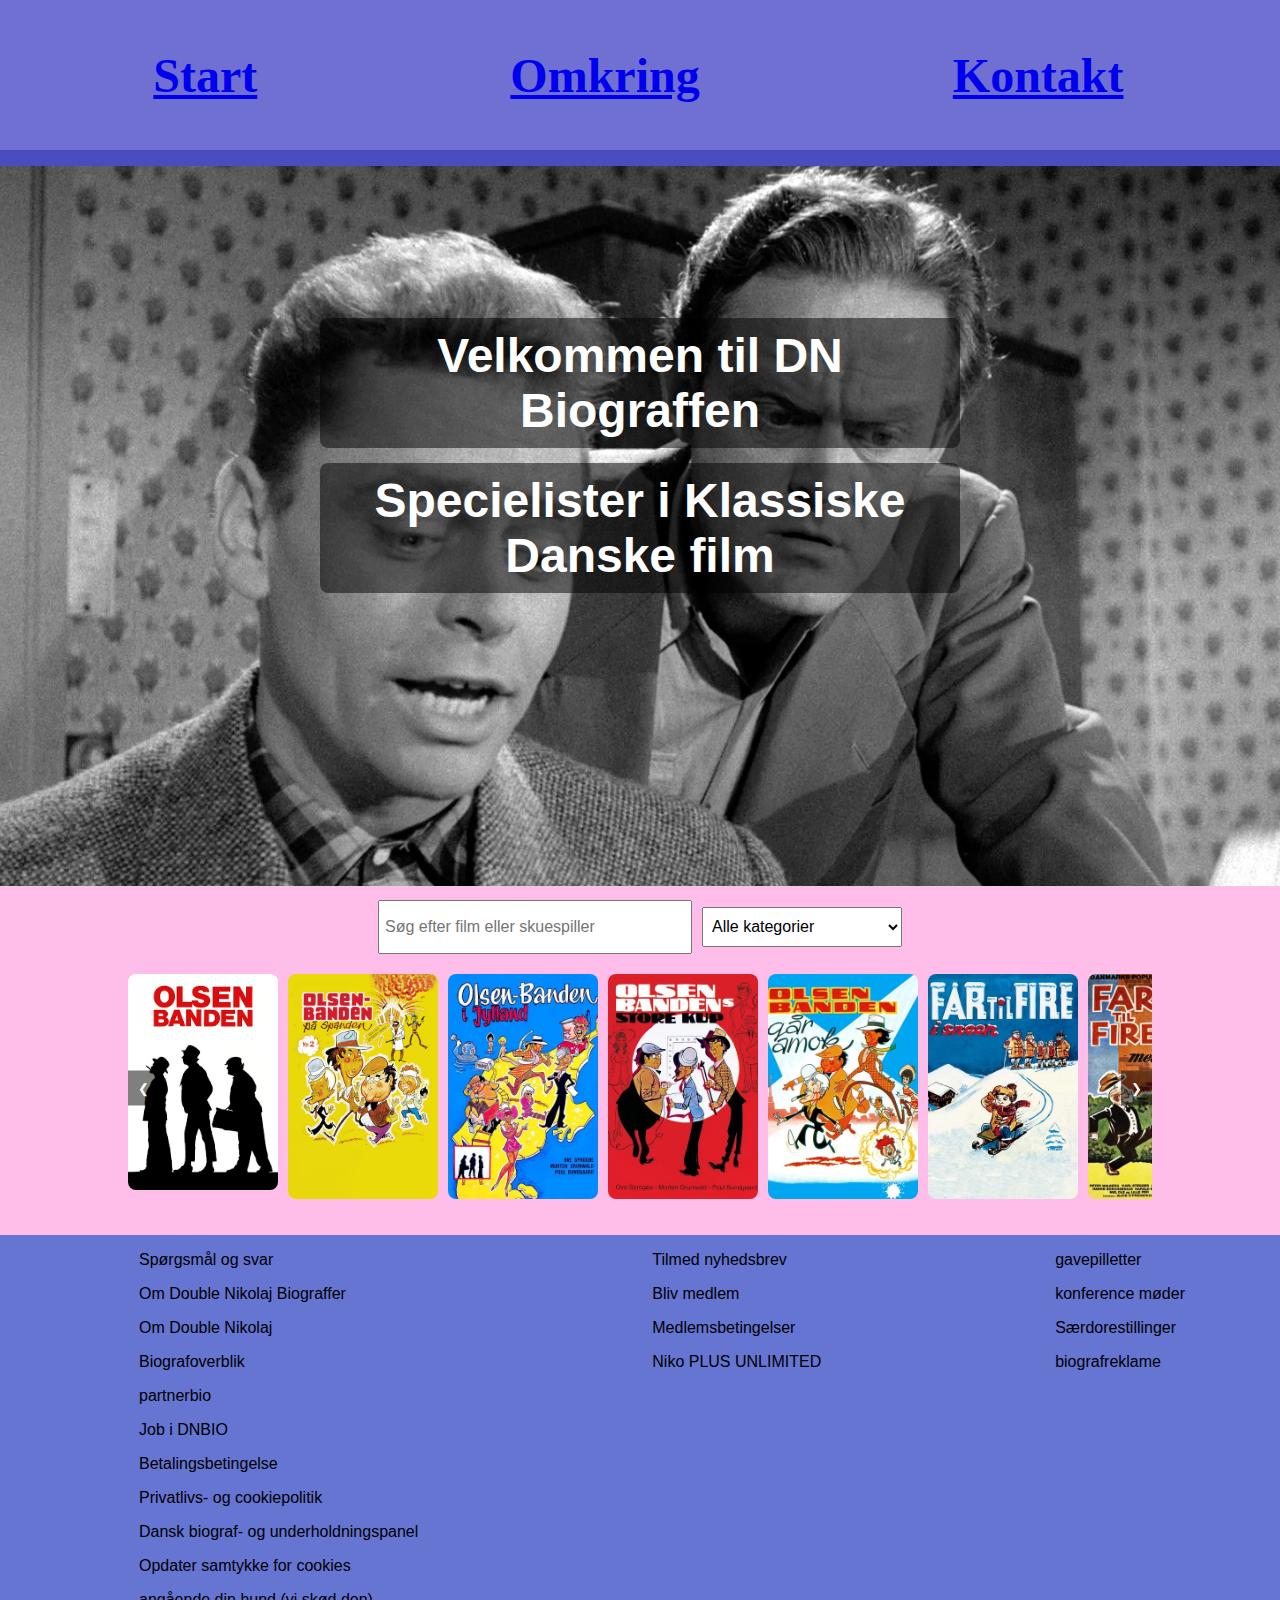
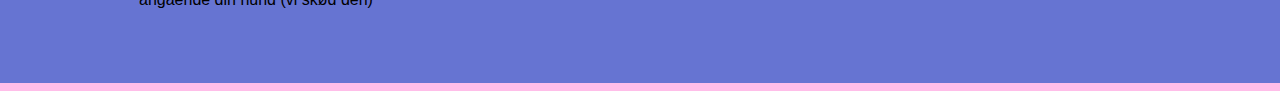
<file: index.html>
<!-- _____________________________________________________________________Skrevet af Nikolaj Bræmer___________________________________________________________________ -->
<!DOCTYPE html>
<html lang="da">
<head>
<meta charset="UTF-8">
<title>Biograf</title>
<meta name="viewport" content="width=device-width">
<link rel="icon" type="image/x-icon" href="img/Favicon.png">
<link rel="stylesheet" href="design/style.css">
</head>
<body>

    <div class="navbar">
        <ul class="navItems">
            <li class="indItems"><a href="index.html">Start</a> </li>
            <li class="indItems"><a href="omkring.html">Omkring</a> </li>
            <li class="indItems"><a href="kontakt.html">Kontakt</a></li>
        </ul>
    </div>

    <div class="uberContainer">
        
        <div class="page_container">
    
            <div id="banner-container">
                <img id="banner" src="img/banner.jpg" alt="Dirch passer og Ove sprogøe">
                <div id="Banner-text-top">Velkommen til DN Biograffen </div>
                <div id="banner-text-buttom">Specielister i Klassiske Danske film</div>
            </div>
        
            <div id="filter-container">
                <input type="text" id="searchInput" placeholder="Søg efter film eller skuespiller">
                <select id="categoryFilter">
                    <option value="">Alle kategorier</option>
            </select>
            </div>
        
            <div id="movie-container">
                <button class="nav-btn left" onclick="scrollMovies(-300)">&#10094;</button>
                <div id="movie-list"></div>
                <button class="nav-btn right" onclick="scrollMovies(300)">&#10095;</button>
            </div>
            <footer>
                <div id="footer_grid">
                    <div id="footerBox1"></div>
                    <div id="footerBox2"></div>
                    <div id="footerBox3"></div>
                </div>
            </footer>  
        </div>
    </div>


    <script src="scripts/footerScript.js"></script>
    <script src="scripts/filmvalg.js"></script>
    <script src="scripts/planlægfilm.js"></script>
</html>
</file>
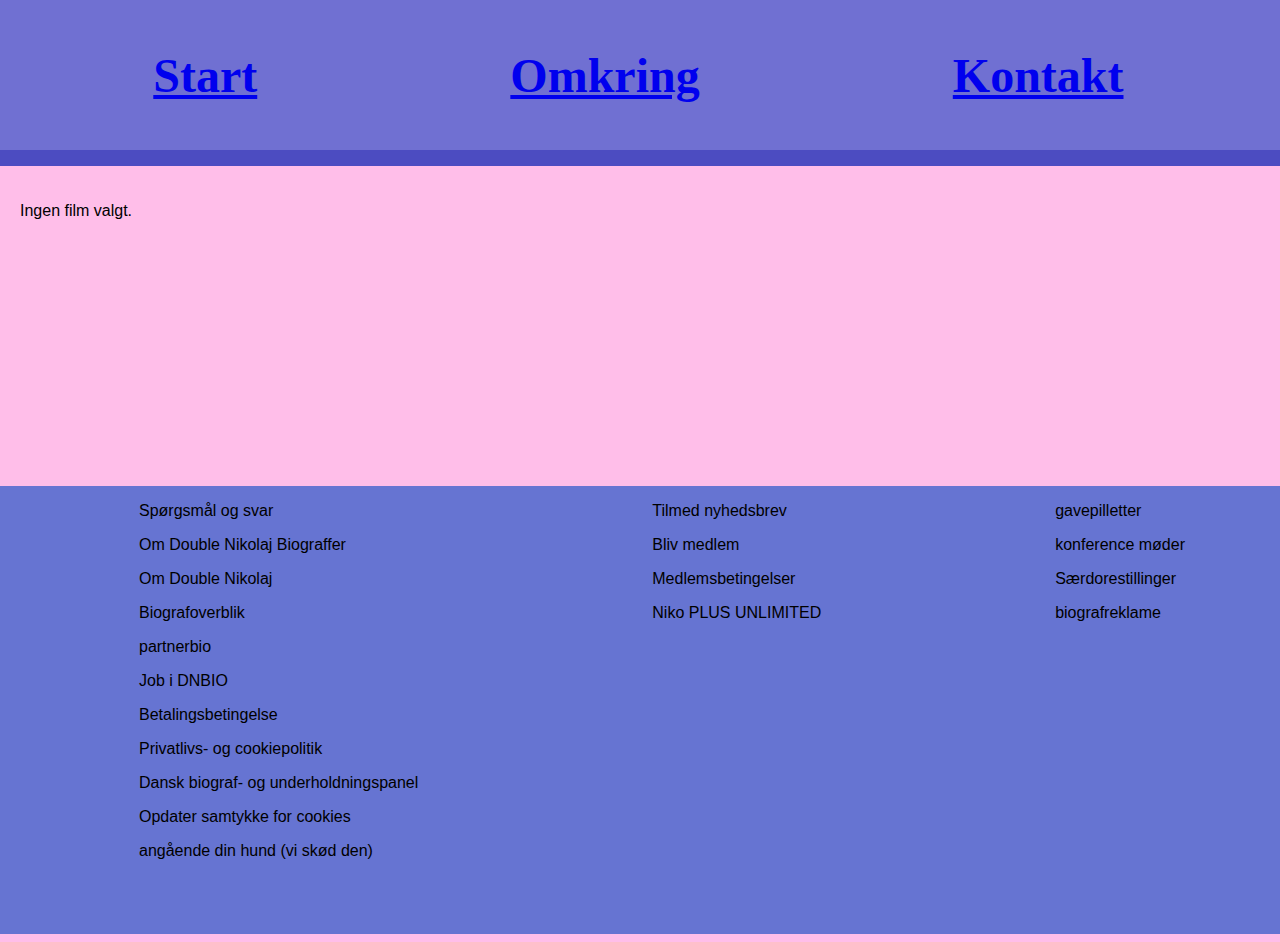
<file: film.html>
<!-- _____________________________________________________________________Skrevet af Nikolaj Bræmer___________________________________________________________________ -->
<!DOCTYPE html>
<html lang="da">
<head>
<meta charset="UTF-8">
<title id="title">film navn</title> <!--bliver skrevet ind dynmamisk af hentfilm scriptet-->
<meta name="viewport" content="width=device-width">
<link rel="icon" type="image/x-icon" href="img/Favicon.png">
<script src="scripts/hentfilm.js"></script>
<link rel="stylesheet" href="design/style.css">
</head>
<body>
    <div class="navbar">
        <ul class="navItems">
            <li class="indItems"><a href="index.html">Start</a> </li>
            <li class="indItems"><a href="omkring.html">Omkring</a> </li>
            <li class="indItems"><a href="kontakt.html">Kontakt</a></li>
        </ul>
    </div>
    <div class="uberContainer">

        <div class="page_container">
    
            <main id="movie-details"></main>
            
            <div id="movieTimeButtons" class="button-container">
             
            </div>

            <div id="pushfooter"></div>
            <footer>
                <div id="footer_grid">
                    <div id="footerBox1"></div>
                    <div id="footerBox2"></div>
                    <div id="footerBox3"></div>
                </div>
            </footer>  
        </div>
    </div>
<script src="scripts/footerScript.js"></script>

</body>
</html>
</file>
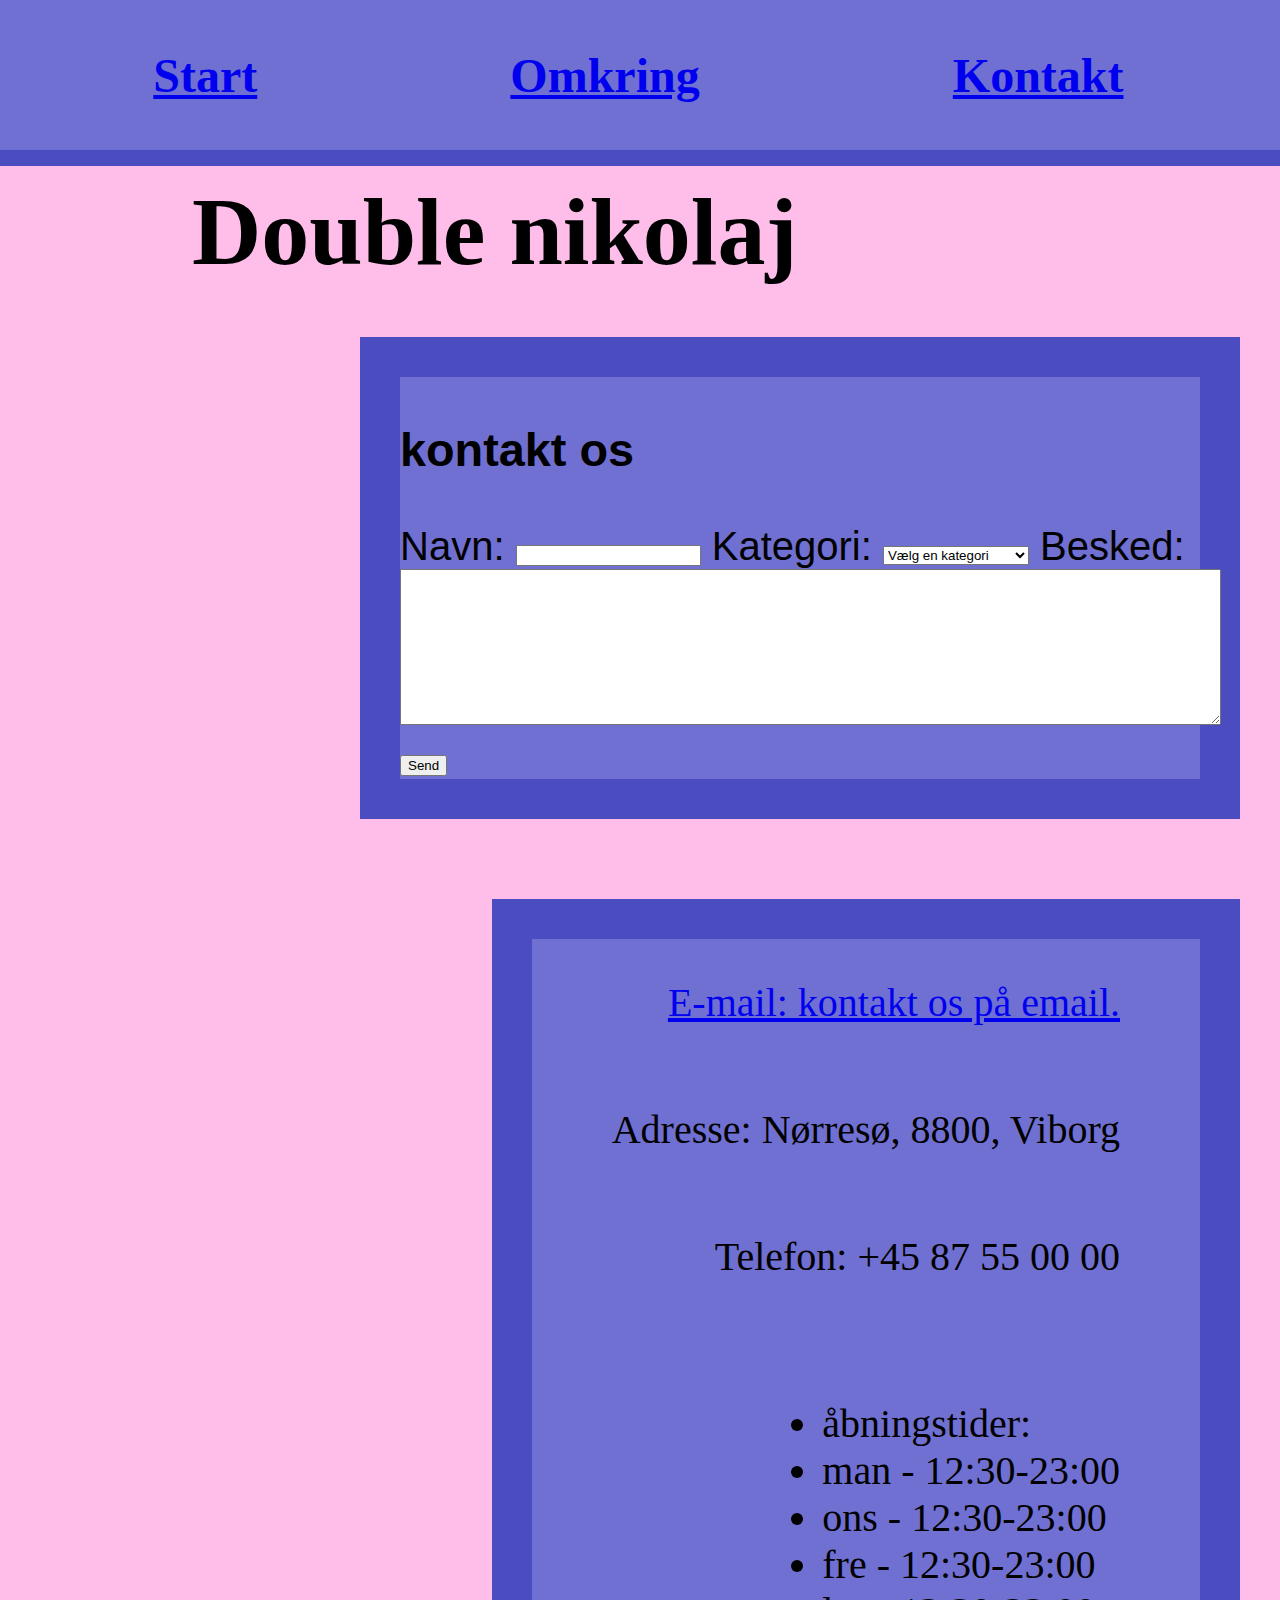
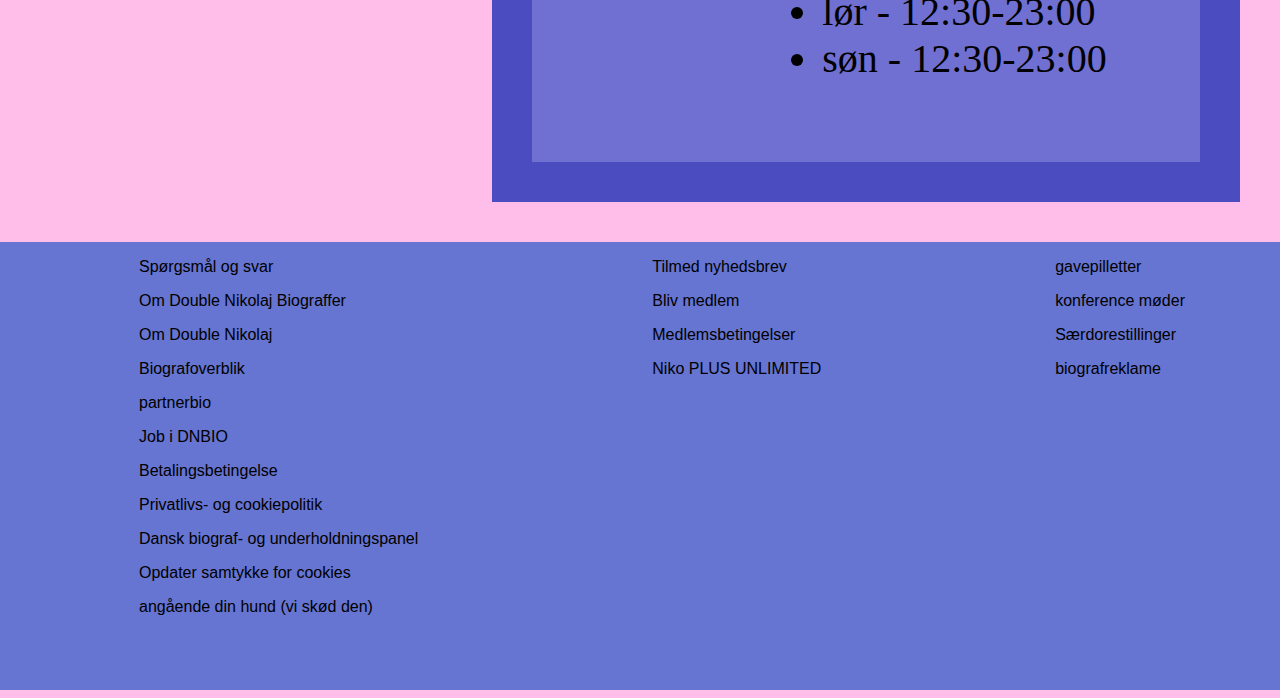
<file: kontakt.html>
<!-- _____________________________________________________________________Skrevet af Nikolaj Bræmer___________________________________________________________________ -->
<!DOCTYPE html>
<html lang="da">
<head>
<meta charset="UTF-8">
<title>Biograf</title>
<link rel="icon" type="image/x-icon" href="img/Favicon.png">
<meta name="viewport" content="width=device-width">
<link rel="stylesheet" href="design/style.css">
</head>
<body>
<!-- _________________________________________________________________________Skrevet af Pavia________________________________________________________________________ -->
<div class="navbar">
    <ul class="navItems">
        <li class="indItems"><a href="index.html">Start</a> </li>
        <li class="indItems"><a href="omkring.html">Omkring</a> </li>
        <li class="indItems"><a href="kontakt.html">Kontakt</a></li>
    </ul>
</div>
<div class="uberContainer">

    <div class="page_container">
    
        
        <h1>Double nikolaj</h1>

        <div class="bigBox">

            <h3>kontakt os</h3>

            <form action="mailto:falskmail@via.com" method="post" enctype="text/plain">
                <label for="navn">Navn:</label>
                <input type="text" id="navn" name="navn" required>
                
                <label for="kategori">Kategori:</label>
                <select id="kategori" name="kategori" required>
                    <option value="" disabled selected>Vælg en kategori</option>
                    <option value="billetter">Om Billetter</option>
                    <option value="Sal">Om sal</option>
                    <option value="slikbilleter">Om slikbilleter</option>
                    <option value="Klage">Klage</option>
                    <option value="biograffen">Om biograffen</option>
                    <option value="generelt">Generelle spørgsmål</option>
                </select>
                
                <label for="besked">Besked:</label>
                <textarea id="besked" name="besked" rows="10" cols="100" required></textarea>
                
                <button type="submit">Send</button>
            </form>
        </div>
    
        <div class="bigBox">
            <p class="sideBox"> 
                <a href="mailto:falskmail@via.com"> E-mail: kontakt os på email.</a>
            </p>
    
            <p class="sideBox">Adresse: Nørresø, 8800, Viborg</p>
    
            <p class="sideBox">Telefon: +45 87 55 00 00</p>
    
            <div class="sideBox">
                <ul class="åbningstider">
                    
                    <li>åbningstider:</li>
                    <li>man - 12:30-23:00</li>
                    <li>ons - 12:30-23:00</li>
                    <li>fre - 12:30-23:00</li>
                    <li>lør - 12:30-23:00</li>
                    <li>søn - 12:30-23:00</li>
                </ul>
            </div>
        </div>
    
        <footer id="fixfooter">
            <div id="footer_grid">
                <div id="footerBox1"></div>
                <div id="footerBox2"></div>
                <div id="footerBox3"></div>
            </div>
        </footer>  
    </div>
</div>
<script src="scripts/footerScript.js"></script>
</body>
</html>
</file>
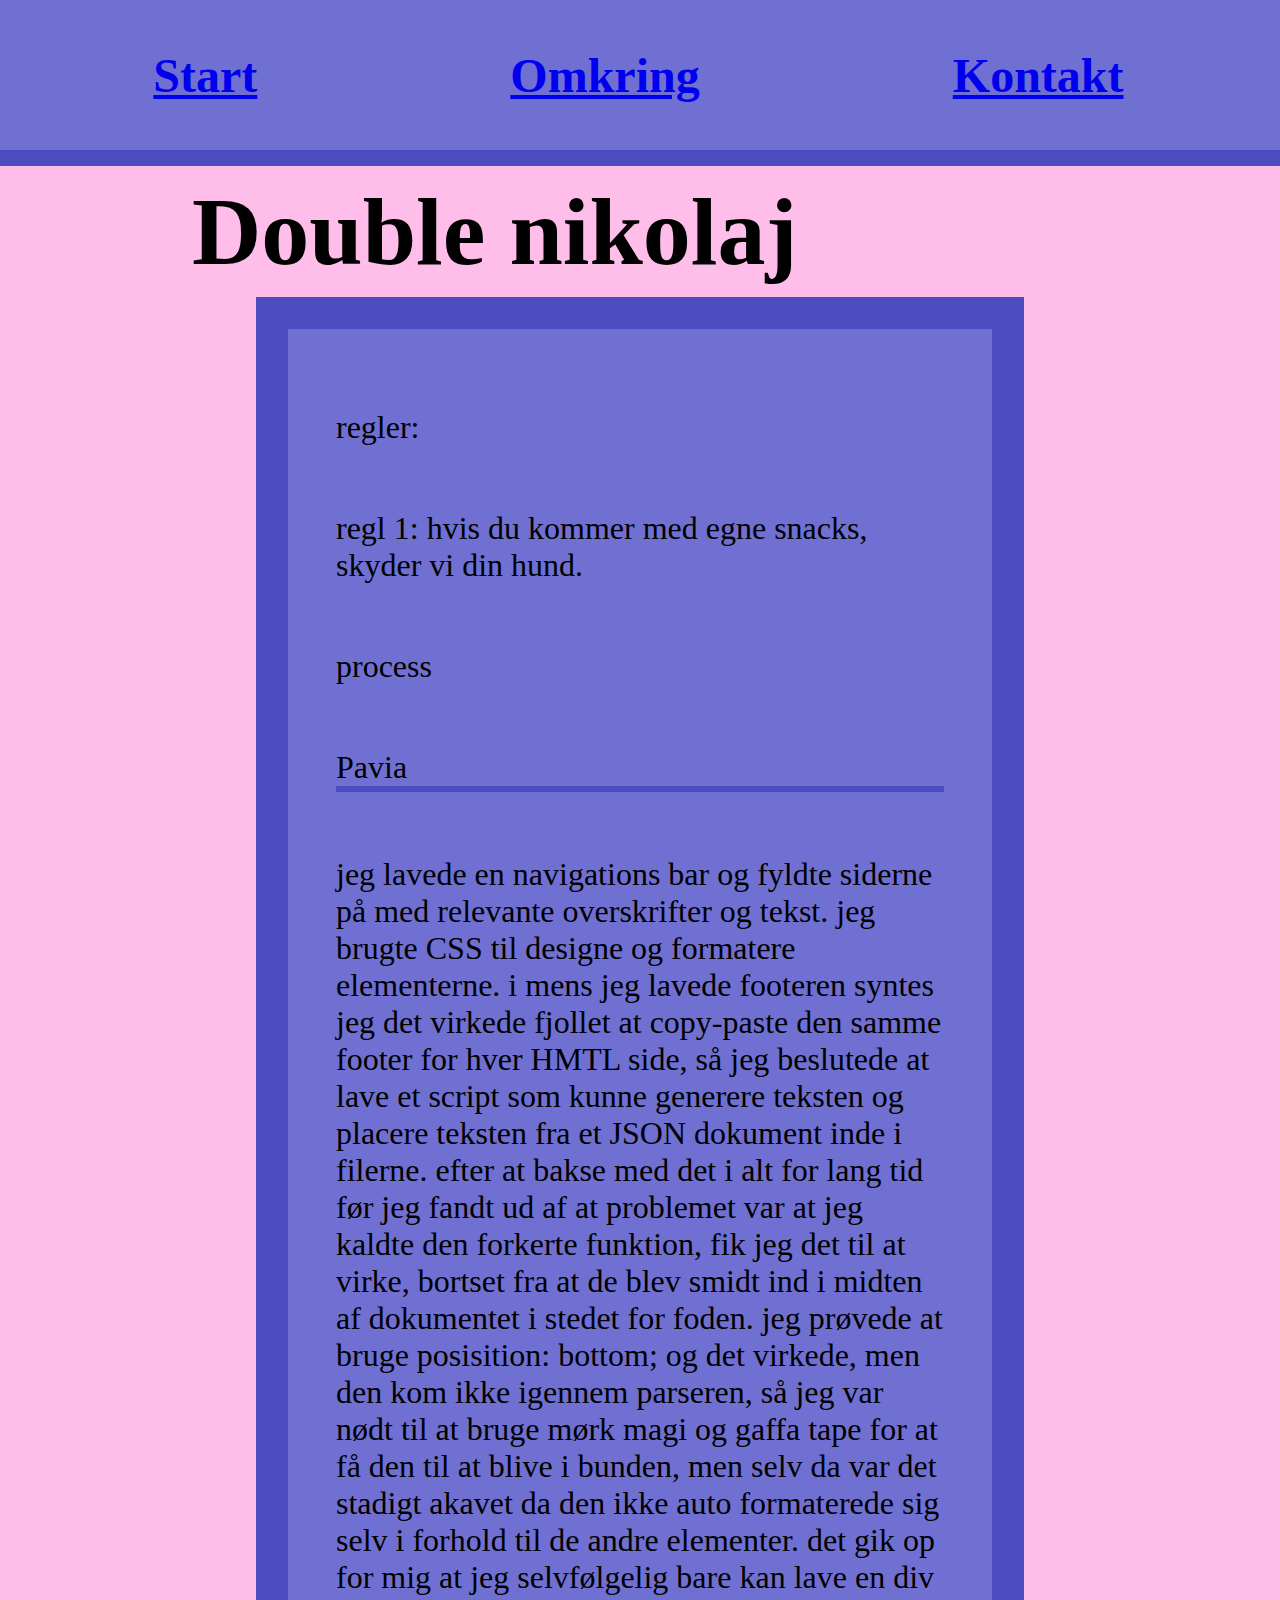
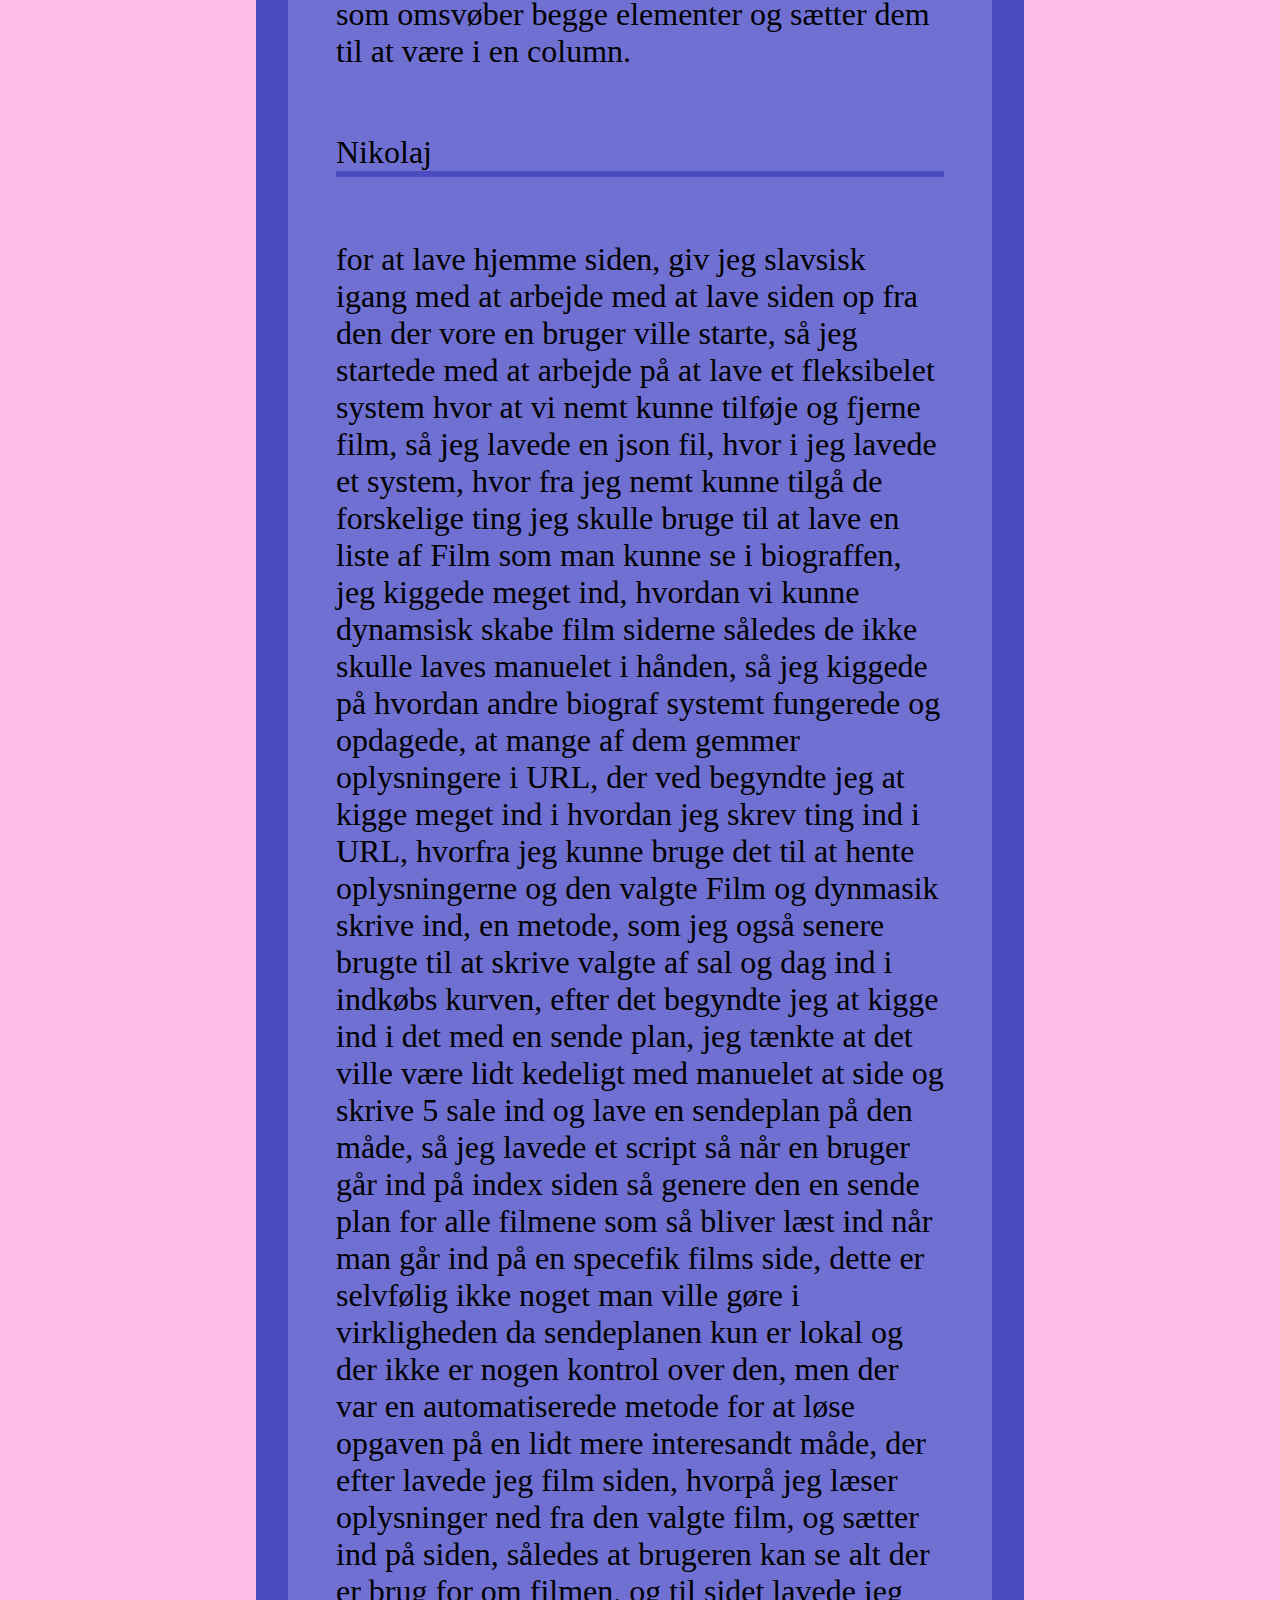
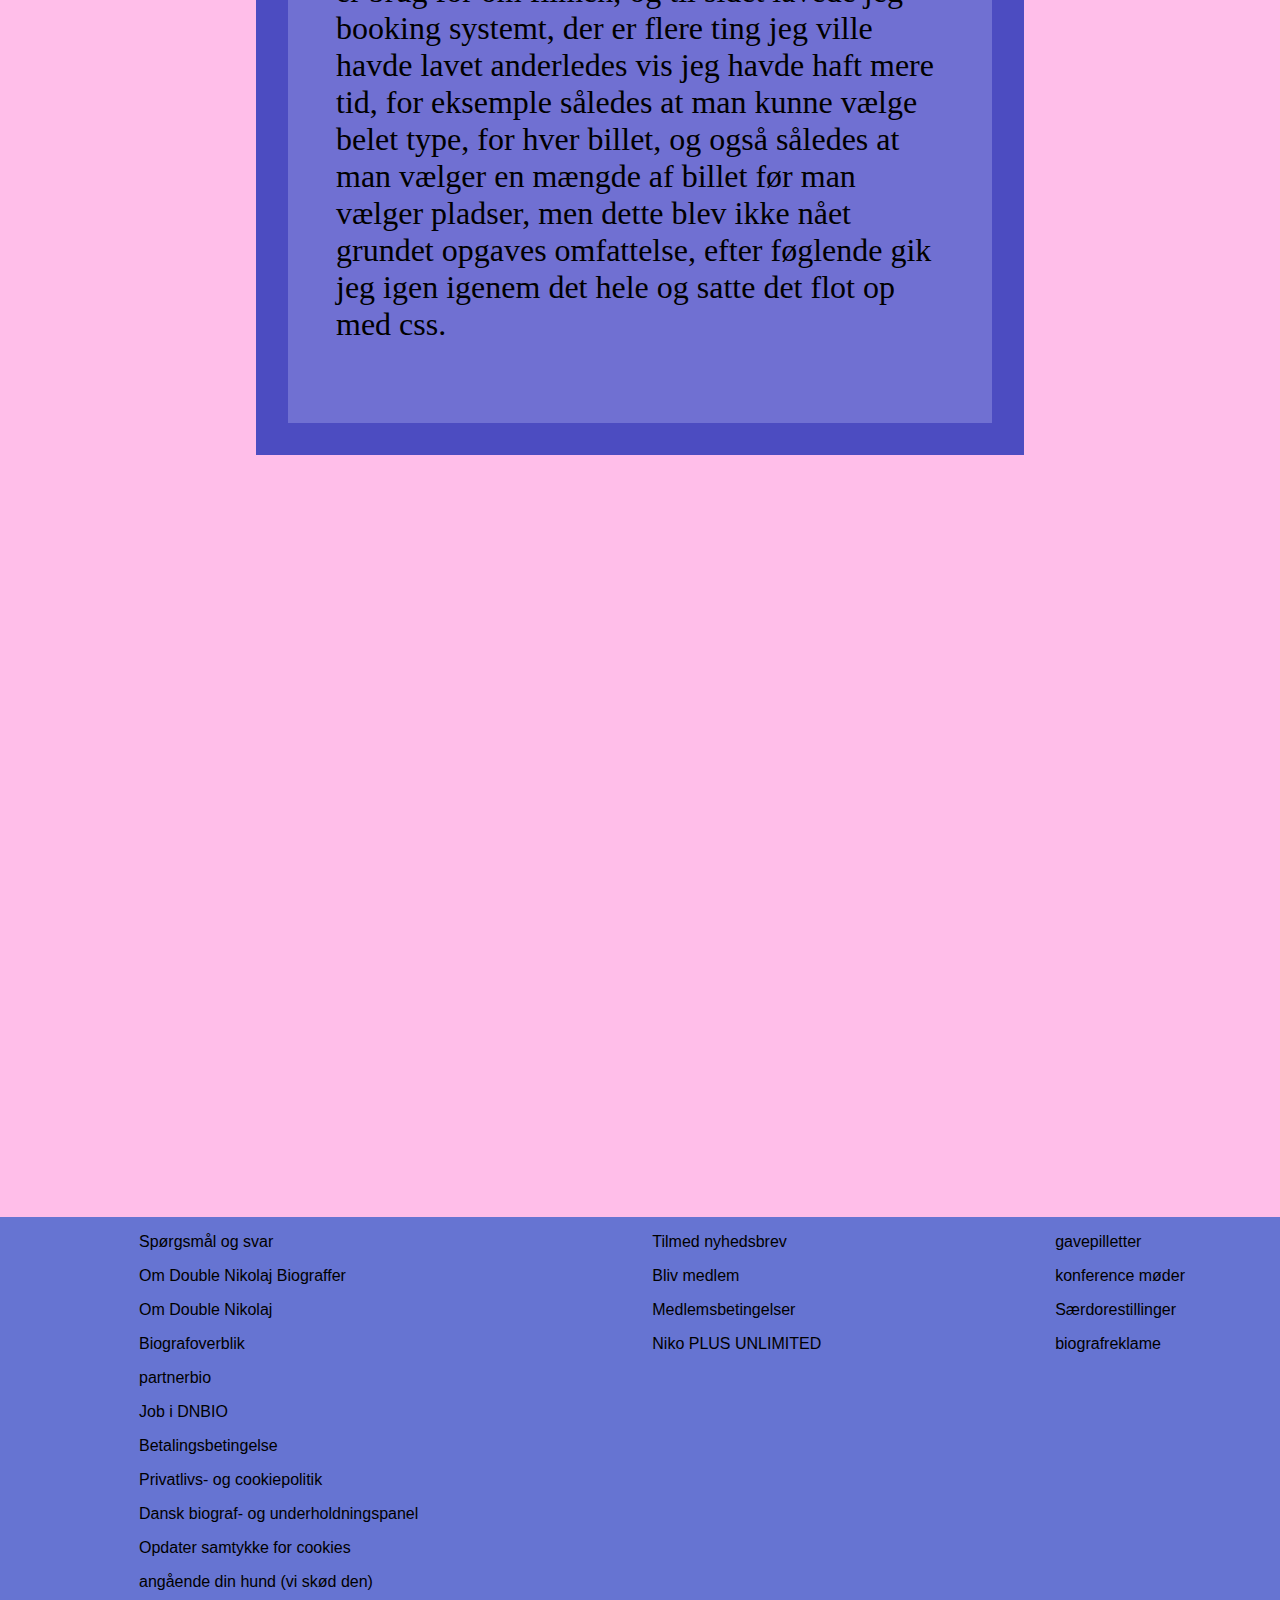
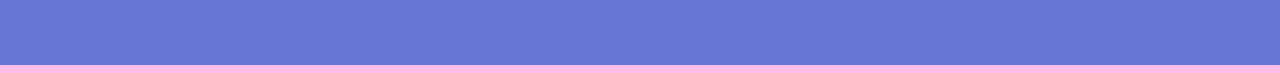
<file: omkring.html>
<!-- _____________________________________________________________________Skrevet af Nikolaj Bræmer___________________________________________________________________ -->
<!DOCTYPE html>
<html lang="da">
<head>
<meta charset="UTF-8">
<title>Om Biograffen</title>
<link rel="icon" type="image/x-icon" href="img/Favicon.png">
<meta name="viewport" content="width=device-width">
<link href="index.html" rel="stylesheet" type="text/html"> 
<link rel="stylesheet" href="design/style.css"> 
<body>
<!-- _________________________________________________________________________Skrevet af Pavia________________________________________________________________________ -->
<div class="navbar">
    <ul class="navItems">
        <li class="indItems"><a href="index.html">Start</a> </li>
        <li class="indItems"><a href="omkring.html">Omkring</a> </li>
        <li class="indItems"><a href="kontakt.html">Kontakt</a></li>
    </ul>
</div>
<div class="uberContainer">
    <div class="page_container">
            <h1>Double nikolaj</h1>
                <div class="omkringSide">
                    <p>regler:</p>
                    <p>regl 1: hvis du kommer med egne snacks, skyder vi din hund.</p>
                    <p>process</p>
                    <p class="delpart">Pavia</p>
                    <p id="PaviaOmkring">
                        pavias del af tekten.
                     </p>

                       <!-- _____________________________________________________________________Skrevet af Nikolaj Bræmer___________________________________________________________________ -->
                    <p class="delpart">Nikolaj</p>
                    <p> for at lave hjemme siden, giv jeg slavsisk igang med at arbejde med at lave siden op fra den
                        der vore en bruger ville starte, så jeg startede med at arbejde på at lave et fleksibelet system
                        hvor at vi nemt kunne tilføje og fjerne film, så jeg lavede en json fil, hvor i jeg lavede et
                        system, hvor fra jeg nemt kunne tilgå de forskelige ting jeg skulle bruge til at lave en liste af Film
                        som man kunne se i biograffen, jeg kiggede meget ind, hvordan vi kunne dynamsisk skabe film siderne
                        således de ikke skulle laves manuelet i hånden, så jeg kiggede på hvordan andre biograf systemt fungerede
                        og opdagede, at mange af dem gemmer oplysningere i URL, der ved begyndte jeg at kigge meget ind i hvordan
                        jeg skrev ting ind i URL, hvorfra jeg kunne bruge det til at hente oplysningerne og den valgte Film
                        og dynmasik skrive ind, en metode, som jeg også senere brugte til at skrive valgte af sal og dag ind
                        i indkøbs kurven, efter det begyndte jeg at kigge ind i det med en sende plan, jeg tænkte at det ville 
                        være lidt kedeligt med manuelet at side og skrive 5 sale ind og lave en sendeplan på den måde, så jeg 
                        lavede et script så når en bruger går ind på index siden så genere den en sende plan for alle filmene
                        som så bliver læst ind når man går ind på en specefik films side, dette er selvfølig ikke noget man ville
                        gøre i virkligheden da sendeplanen kun er lokal og der ikke er nogen kontrol over den, men der var en
                        automatiserede metode for at løse opgaven på en lidt mere interesandt måde, der efter lavede jeg 
                        film siden, hvorpå jeg læser oplysninger ned fra den valgte film, og sætter ind på siden, således at
                        brugeren kan se alt der er brug for om filmen, og til sidet lavede jeg booking systemt, der er flere ting jeg
                        ville havde lavet anderledes vis jeg havde haft mere tid, for eksemple således at man kunne vælge belet type,
                        for hver billet, og også således at man vælger en mængde af billet før man vælger pladser, men dette 
                        blev ikke nået grundet opgaves omfattelse, efter føglende gik jeg igen igenem det hele og satte det flot op
                        med css.
                    </p>
                </div>
      
                <div class="map_container">
                    <iframe src="https://maps.google.com/maps?width=600&amp;height=400&amp;hl=en&amp;q=Nørresø%20viborg&amp;t=&amp;z=13&amp;ie=UTF8&amp;iwloc=B&amp;output=embed"></iframe>
                </div>  
        <!-- _________________________________________________________________________Skrevet af Pavia________________________________________________________________________ -->
    </div>
    <div id="pushfooter"></div>
    <footer>
        <div id="footer_grid">
            <div id="footerBox1"></div>
            <div id="footerBox2"></div>
            <div id="footerBox3"></div>
        </div>
    </footer>    

</div>
        
<script src="scripts/footerScript.js"></script>
<script>
    let e = document.getElementById("PaviaOmkring");
    fetch("PaviaOmkringText.txt")
    .then(o => o.text())
    .then(t => e.innerHTML = t);
</script>
</body>
</html>
</file>
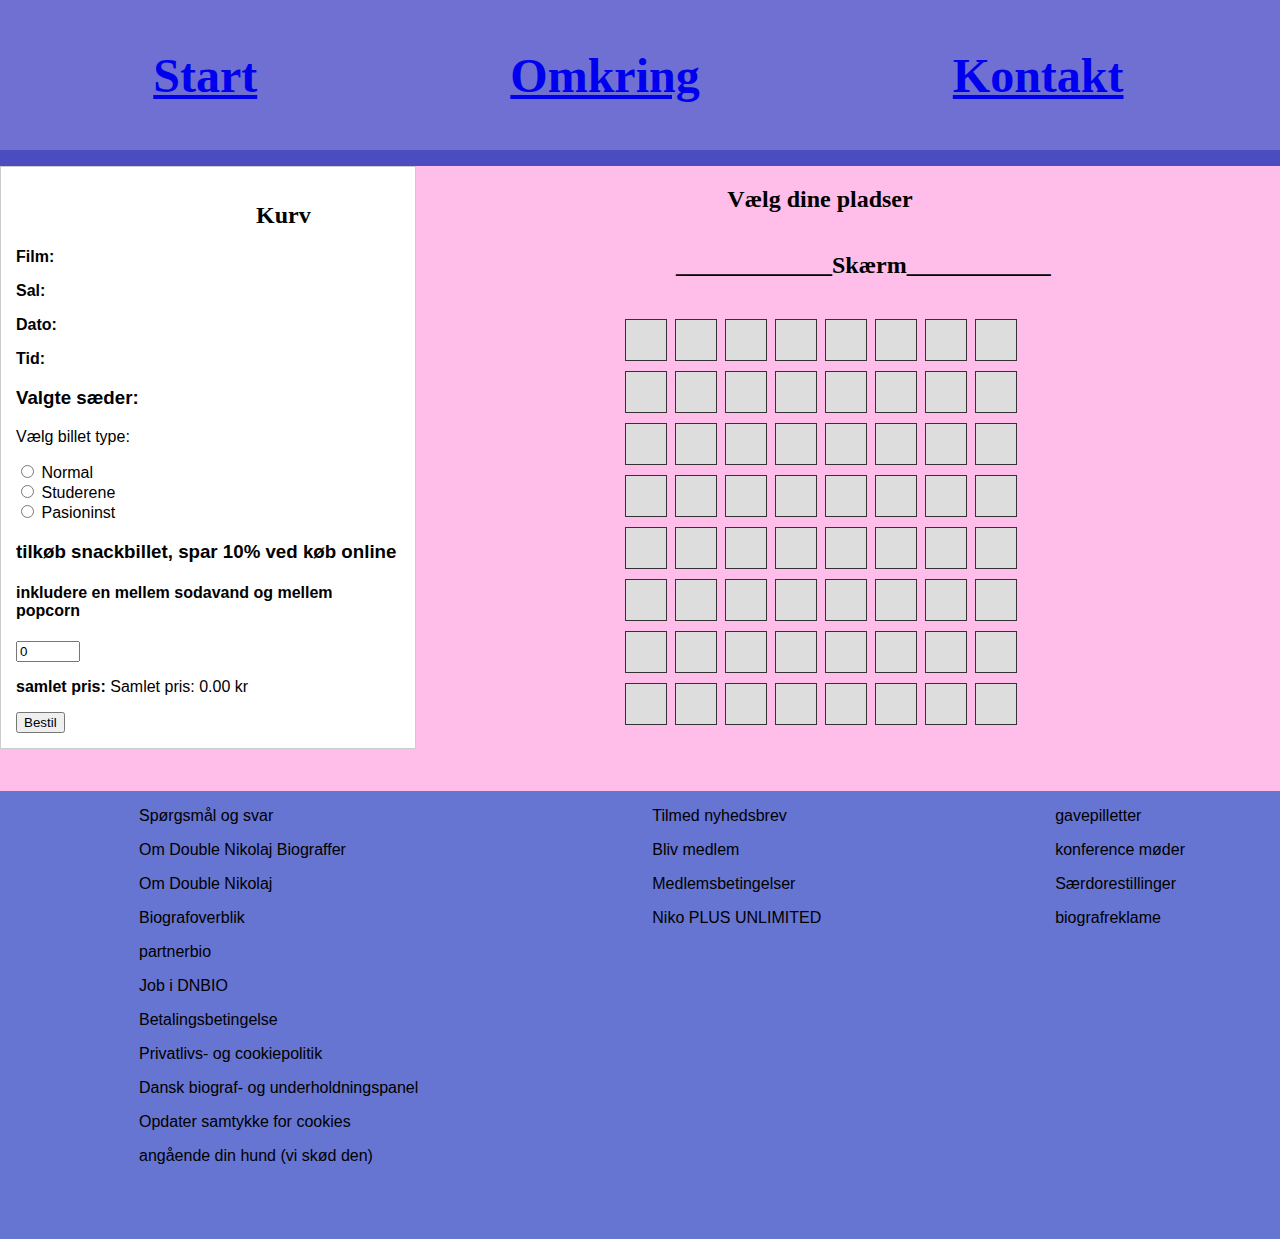
<file: vælgplads.html>
<!-- __________________________________________________________________ Skrevet af Nikolaj Bræmer_____________________________________________________________________ -->
<!DOCTYPE html>
<html lang="da">
<head>
<meta charset="UTF-8">
<title>Vælg pladser</title>
<link rel="icon" type="image/x-icon" href="img/Favicon.png">
<meta name="viewport" content="width=device-width">
<link rel="stylesheet" href="design/style.css">
</head>
<body>
    <div class="uberContainer">

        <div class="page_container">
            <div class="navbar">
                <ul class="navItems">
                    <li class="indItems"><a href="index.html">Start</a> </li>
                    <li class="indItems"><a href="omkring.html">Omkring</a> </li>
                    <li class="indItems"><a href="kontakt.html">Kontakt</a></li>
                </ul>
            </div>
    
            <div id="Kurv">
            <div id="cart">
                <h2>Kurv</h2>
                <p class="fiksstørrelse"><strong>Film:</strong> <span id="selected-movie"></span></p>
                <p class="fiksstørrelse"><strong>Sal:</strong> <span id="selected-sal"></span></p>
                <p class="fiksstørrelse"><strong>Dato:</strong> <span id="selected-date"></span></p>
                <p class="fiksstørrelse"><strong>Tid:</strong> <span id="selected-time"></span></p>
                <h3 id="selected-seats">plads</h3> <!--bliver udfyldt dynamsik-->
                <form action="/action_page.php">
                    <p class="fiksstørrelse">Vælg billet type:</p>
                <input type="radio" id="Normal" name="titckettype" value="Normal">
                <label for="Normal">Normal</label><br>
                <input type="radio" id="Student" name="titckettype" value="Student">
                <label for="Student">Studerene</label><br>
                <input type="radio" id="Pasioninst" name="titckettype" value="Pasioninst">
                <label for="Pasioninst">Pasioninst</label>
                </form>
                <h3>tilkøb snackbillet, spar 10% ved køb online</h3>
                <h4>inkludere en mellem sodavand og mellem popcorn</h4>
                <input type="number" id="snackbilleter" name="snackbilleter" min="0" max="100" value="0">
                <p class="fiksstørrelse"><strong>samlet pris:</strong> <span id="price"></span></p>
                <button id="order-button">Bestil</button>
            </div>
    
            <div id="seat-selection">
                <h2 class="puchleft">Vælg dine pladser</h2>
                <h2 class="puchleft">_____________Skærm____________</h2>
                <div id="seat-map"></div>              
            </div>
            
        </div>
        </div>
        
    
        <footer>
            <div id="footer_grid">
                <div id="footerBox1"></div>
                <div id="footerBox2"></div>
                <div id="footerBox3"></div>
            </div>
        </footer>  
    
    </div>
    
    
<script src="scripts/footerScript.js"></script>
    <script src="scripts/booking.js"></script>
</body>
</html>
</file>
<file: design/style.css>
/*__________________________________________________________ Skrevet af Nikolaj Bræmer____________________________________________________________________________________ */

    body {
            font-family: Arial, sans-serif;
            background-color: rgb(255, 190, 233);
            margin: 0;
            padding: 0;
        }
        #footer_grid{
            display: flex;
            flex-direction: row;
            position:absolute;
            bottom: 0 ; 
            height: 28rem;
            width: 100%;
            margin: -10px;
            padding-right: 18px;
            justify-content: space-around;
            background-color: rgb(102, 116, 210);
            
        }
        #pushfooter{
            margin-bottom: 15rem;
        }
        #movie-container {
            position: relative;
            width: 80%;
            max-width: 1200px;
            margin: auto;
            overflow: hidden;
            padding: 10px 0;
        }
        #movie-list {
            display: flex;
            gap: 10px;
            overflow-x: auto;
            scroll-behavior: smooth;
            white-space: nowrap;
            scrollbar-width: none;
        }
        #movie-list::-webkit-scrollbar {
            display: none; 
        }
        .movie {
            flex: 0 0 auto;
            width: 150px;
            overflow: visible;
        }
        .movie img {
            width: 100%;
            border-radius: 8px;
            transition: transform 0.3s ease-in-out
        }
        .movie img:hover {
            transform: scale(1.05);
            z-index: 10;
        }
        .nav-btn {
            position: absolute;
            top: 50%;
            transform: translateY(-50%);
            background: rgba(0, 0, 0, 0.5);
            color: white;
            border: none;
            padding: 10px;
            cursor: pointer;
            z-index: 10;
        }
        .nav-btn.left { 
            left: 0;
         }
        .nav-btn.right { 
            right: 0; 
        }

        #banner-container {
            position: relative;
            width: 100%;
            text-align: center; 
        }

        #banner{
            position: relative;
            left: 0%;
            width: 95rem;
            height: auto;
        }

        #Banner-text-top{
            position: absolute;
            top: 30%; 
            left: 50%;
            transform: translate(-50%, -50%);
            color: white;
            font-size: 3rem;
            font-weight: bold;
            background: rgba(0, 0, 0, 0.5); 
            padding: 10px 20px;
            border-radius: 8px;
        }

        #banner-text-buttom{
            position: absolute;
            top: 50%; 
            left: 50%;
            transform: translate(-50%, -50%);
            color: white;
            font-size: 3rem;
            font-weight: bold;
            background: rgba(0, 0, 0, 0.5); 
            padding: 10px 20px;
            border-radius: 8px;
        }
        
        #filter-container{
            display: flex;
            justify-content: center;
            align-items: center; 
            gap: 10px; 
            margin-top: 10px;
            margin-bottom: 10px;
        }

        #searchInput {
            width: 300px;
            height: 40px;
            font-size: 16px;
            padding: 5px; 
        }
        
        #categoryFilter {
            width: 200px;
            height: 40px;
            font-size: 16px;
            padding: 5px;
        }
        
        #movie-details {
            display: grid;
            grid-template-columns: 1fr 2fr;
            gap: 20px; 
            padding: 20px;
        }
        
        #plakat {
            width: 100%; 
            border-radius: 8px;
        }
        
        #trailer {
            margin-top: 10px;
            width: 120%;
            height: 40%;
            overflow: visible;
        }
         
        #Titel {
            font-size: 3rem;
            font-weight: bold;
            margin-bottom: 10px;
        }
        
        #katagori, #aldersgrænse, #længde {
            font-size: 1.2rem;
            margin-bottom: 10px;

        }
        
        #beskrivelse {
            margin-top: 0;
            text-align: justify;
            line-height: 1.6;
        }
        
        #medvirkende {
            font-size: 1.3rem;
            font-weight: bold;
            margin-top: 20px;
        }
        
        #skuspillere {
            font-size: 1.2rem;
            margin-top: 5px; 
        }

        @media (max-width: 1250px) {
            #movie-details {
                display: block; 
            }
        
            #plakat, #Titel, #katagori, #aldersgrænse, #længde, #schedule-container {
                width: 100%; 
                margin-bottom: 20px; 
            }

            #trailer{
                width: 100%;
                height: 80%;
                margin-bottom: 20px; 
            }

            #beskrivelse{
                width: 100%; 
                margin-bottom: 20px;
                font-size: 1rem;
            
            }

            footer{
                display: flex;
            }
    
        }

        #Kurv{
            display: flex;
            flex-direction: row;
            gap: 20px;
        }
        
        #cart {
            width: 30%;
            border: 1px solid #ccc;
            padding: 10px;
            margin-bottom: 20px;
            background-color: #fff;
            padding: 15px;
        }
        
        #seat-selection {
            display: flex;
            width: 60%;
            flex-direction: column;
            text-align: center;
        }

        .puchleft{
            padding-right: 15rem;
        }
        
        #seat-map {
            display: grid;
            grid-template-columns: repeat(8, 40px);
            gap: 10px;
            margin-top: 20px;
            justify-content: center;
            margin-top: 20px;
            margin-bottom: 30px;
        }

        @media (max-width: 768px) {
            #Kurv{
                display: flex;
                flex-direction: column;
                gap: 20px;
                 justify-content: center;
            }
            #cart {
                width: 93%;
                order: -1; 
                font-size: 1rem;
            }

            .puchleft{
                padding-right: 0rem;
            }
        
            #seat-selection {
                width: 91%; 
                order: 0; 
            }

            .fiksstørrelse{
                font-size: 1rem;
            }
            #seat-selection {
                padding-left: 9rem;
                display: flex;
                width: 30%;
                flex-direction: column;
                text-align: center;
            }
        }
        
        .seat {
            width: 40px;
            height: 40px;
            background-color: #ddd;
            border: 1px solid #333;
            cursor: pointer;
        }
        
        .seat.selected {
            background-color: #6c3;
        }

        .indItems{
            list-style: none;
        }

        @media(max-width: 1440px){
            #navbar{
                width: 100%;
            }
            .navbar {
                display: flex;
                justify-content: center; 
                background-color: rgb(112, 112, 210);
                padding: 10px 0;
            }
            
            .navItems {
                display: flex;
                width: 80%; 
                justify-content: space-between; 
                list-style: none; 
                padding: 0;
            }
            
            .indItems a {
                font-size: 3rem;
                font-weight: bold;
                
            }
            #banner{
                width: 100%;
            }
        }

        @media(max-width:1250px){
            #fixfooter{
                display: none;
            }
        }

        @media(max-width: 1100px){
            #navbar{
                width: 100%;
            }
            .indItems a {
                font-size: 5rem;
                font-weight: bold;
            }
            #Banner-text-top {
                top: 20%;
            }
            #banner-text-buttom{
                top: 60%;
            }
            #footer_grid{
                display: flex;
                justify-content: space-around;
                flex-direction: row;
            }

            .puchleft{
                padding-right: 0rem;
            }

            textarea{
                max-width: 250px
            }
        }

        @media(max-width: 725px){
            .indItems a {
                font-size: 2.5rem;
                font-weight: bold;
                width: 100%;
            }
            #banner-container {
                display: none;
            }
            .nav-btn {
                display: none;
            }
            
            #movie-list {
                flex-direction: column;
                gap: 20px;
                
            }

            #movie{
                justify-content: center;
            }

            footer{
                display: flex;
            }

            .movie img {
                width: 200%;
            }
        }
        

/*__________________________________________________________ Skrevet af Pavia_____________________________________________________________________________________________ */
        h1{
            font-size: 6em;
            font-family: 'Brush Script MT', cursive;
            margin-top: 10px;
            margin-bottom: 10px;
            margin-left: 2em;
        }
        h2{
            margin-left: 10em;
            font-family: Garamond, serif;
        }
        @media(max-width: 879px) {
            h1 {
                text-align: center;
                display: flex;
                justify-content: center;
                font-size: 4em;
                margin-left: 0em;
                
            }
            h2{
                text-align: center;
                display: flex;
                justify-content: center;
                margin-left: 0em;
                
            }
        }
        .sideBox 
        {
            display:flex;
            justify-content: right;
            margin:2em;
            font-family: Garamond, serif;
            margin-top: 1em;
            margin-bottom: 1em;
        }
        @media (max-width: 879px) 
            {
                p{
                    font-size: 0.5em;

                }
                div.sideBox{
                    width: 12em;
                    border-width: 300px;
                    justify-content: left;
                }
            }
        .bigBox
        {
            border: 1em rgb(76, 76, 193) solid;
            background-color: rgb(112, 112, 210);
            font-size: 2.5em;
            margin:1em;
            flex-direction: column;
            max-width: 20em;
            float:right;
            display: flex;
        }
        @media(max-width: 879px) {
            div.bigBox{
                margin-left: 5%;
                margin-right: 5%;
                float:none
            }
        }

        .åbningstider
        {
            font: 100%;
        }
        @media(max-width: 879px) 
            {
                div.bigBox{
                    max-width: 8em;
                    
                }
                ul.åbningstider{
                    margin-top: -1.5em;
                    font-size: 0.5em;
                }
            }
        .omkringSide
        {
            display: flex;
            flex-direction: column;
            margin-left: 20%;
            margin-right: 20%;
            font-family: Garamond, serif;
            border: 1em rgb(76, 76, 193) solid;
            background-color: rgb(112, 112, 210);
            padding:1.5em;
            font-size: 2em;
        }
        @media(max-width: 879px) 
        {
            div.omkringSide{
                font-size: 3em;
                margin-left: 5%;
                margin-right: 5%;
                padding: 10px;
                border: 0.3em rgb(76, 76, 193) solid;
                
            }
     
        }
        .navbar
        {  
            width: 101%; 
            border-bottom: 1em rgb(76, 76, 193) solid;
            background-color: rgb(112, 112, 210);
            padding-top: 0.6em;
            margin-top: -8px;
            margin-left: -8px;
            margin-right: -8px;
            
        }

        .navItems
        {
            display: flex;
            flex-direction: row;
            font-size: 4em;
            font-family: 'Brush Script MT', cursive;
        }
        @media(max-width: 879px)
        {
            ul.navItems{
                font-size: 0.2em;
            }
        }
        .indItems
        {
            margin-right: 0.5em;
            margin-left: 0.5em;
            margin-top: -0.5em;
            margin-bottom: -0.5em;
        }
        @media(max-width: 879px)
        {
            li.indItems{
                margin-right: 1em;
                margin-left: 1em;
            }
        }

        #footer_grid{
            display: flex;
            flex-direction: row;
            position:relative;
            bottom:0px;
            width: 100%;
            margin: -10px;
            padding-right: 17px;
            justify-content: space-around;
            background-color: rgb(102, 116, 210);
            
        }
        @media(max-width: 879px)
        {
            div#footer_grid{
                flex-direction: column;
                justify-content: center;
                
            }

        }

        .map_container{
            width: 100%;
            max-width: 800px;
            height: 500px;
            
        }

        .map_container iframe {
            width: 100%;
            height: 100%;
           display: flex;
           justify-content: center;
           padding-left: 23em;
           padding-top: 2em;
           border: 0;
        }

        @media(max-width: 879px)
        {
            .map_container{
                width: 100%;
            }
            .map_container iframe{
                width: 80%;
                height: 80%;
                padding-left: 3em;
                display:flex;
                float: left;
            }

        }

        @media(max-width: 1440px)
        {
            .map_container{
                width: 100%;
            }
            .map_container iframe{
                width: 80%;
                height: 80%;
                padding-left: 3em;
                display:flex;
                float: left;
            }

        }
        
        .listP{
            margin-left: 4em;
        }
        .page_container{
            position: relative;
            
        }
        @media(max-width: 879px)
        {
            div.page_container{
                min-height: 70em;
            }

        }
.uberContainer{
    display: flex;
    flex-direction: column;
}
footer {
    margin-top: 2em;
}
.delpart{
    border-bottom: 0.2em solid rgb(76, 76, 193);
}
</file>
